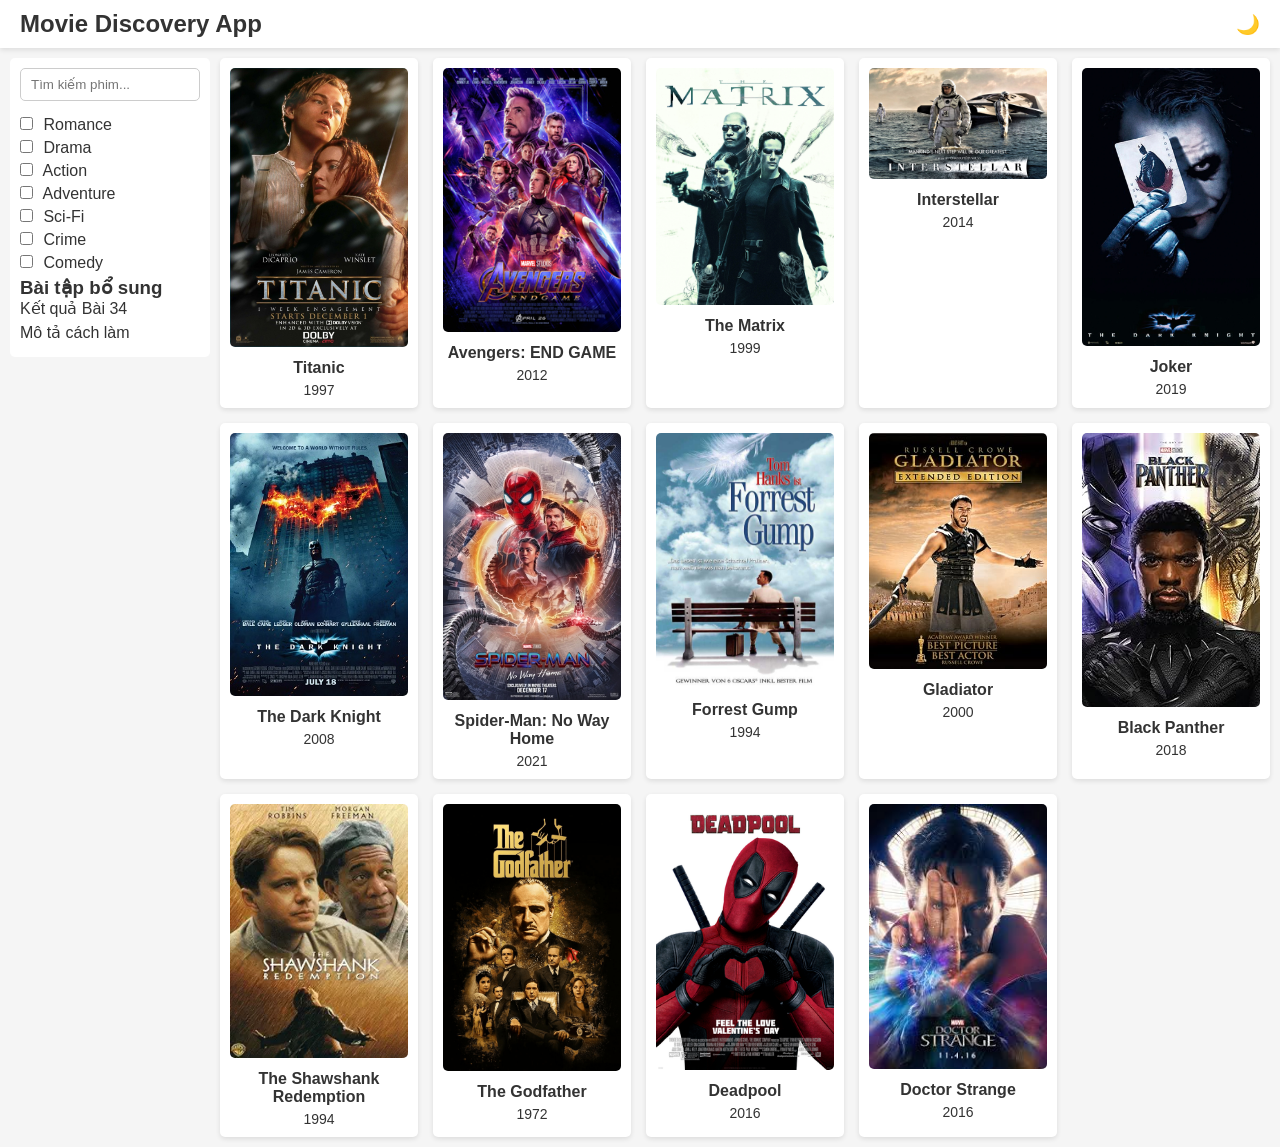
<file: index.html>
<!DOCTYPE html>
<html lang="vi">
<head>
  <meta charset="UTF-8">
  <meta name="viewport" content="width=device-width, initial-scale=1.0">
  <title>Movie Discovery App</title>
  <link rel="stylesheet" href="style.css">
  <style>
    :root {
      --bg-color: #f5f5f5;
      --text-color: #333;
      --card-bg: #fff;
    }
    body.dark-mode {
      --bg-color: #1e1e1e;
      --text-color: #f5f5f5;
      --card-bg: #2c2c2c;
    }

    body {
      margin: 0;
      font-family: Arial, sans-serif;
      background-color: var(--bg-color);
      color: var(--text-color);
    }

    header {
      display: flex;
      justify-content: space-between;
      align-items: center;
      padding: 10px 20px;
      background-color: var(--card-bg);
      box-shadow: 0 2px 5px rgba(0,0,0,0.1);
    }

    #toggle-theme {
      font-size: 1.2rem;
      cursor: pointer;
      background: none;
      border: none;
    }

    .container {
      display: grid;
      grid-template-columns: 200px 1fr;
      gap: 10px;
      padding: 10px;
    }

    .sidebar {
      background-color: var(--card-bg);
      padding: 10px;
      border-radius: 5px;
      height: fit-content;
    }

    #genre-filters label, .extra-links a {
      display: block;
      margin-bottom: 5px;
      text-decoration: none;
      color: var(--text-color);
    }

    .main-content {
      display: grid;
      grid-template-columns: repeat(auto-fill,minmax(180px,1fr));
      gap: 15px;
    }

    .movie-card {
      background-color: var(--card-bg);
      padding: 10px;
      border-radius: 5px;
      box-shadow: 0 2px 5px rgba(0,0,0,0.1);
      cursor: pointer;
      text-align: center;
      transition: transform 0.3s, box-shadow 0.3s;
    }

    .movie-card:hover {
      transform: scale(1.05);
      box-shadow: 0 4px 10px rgba(0,0,0,0.2);
    }

    .movie-card img {
      width: 100%;
      border-radius: 5px;
    }

    /* Modal */
    .modal {
      position: fixed;
      top: 0;
      left: 0;
      width: 100%;
      height: 100%;
      background-color: rgba(0,0,0,0.7);
      display: flex;
      justify-content: center;
      align-items: center;
      z-index: 9999;
    }

    .modal.hidden {
      display: none;
    }

    .modal-content {
      background-color: var(--card-bg);
      padding: 20px;
      border-radius: 8px;
      max-width: 600px;
      max-height: 90vh;
      overflow-y: auto;
      position: relative;
    }

    .modal-content img {
      max-width: 100%;
      border-radius: 5px;
      margin-bottom: 10px;
    }

    .close {
      position: absolute;
      top: 10px;
      right: 15px;
      font-size: 1.5rem;
      cursor: pointer;
    }

    input[type="text"] {
      width: 100%;
      padding: 5px;
      margin-bottom: 10px;
      border-radius: 5px;
      border: 1px solid #ccc;
    }

    @media(max-width:768px){
      .container {
        grid-template-columns: 1fr;
      }
      .sidebar {
        display: flex;
        flex-direction: column;
        overflow-x: auto;
        padding: 5px;
      }
      #genre-filters label, .extra-links a {
        margin-right: 0;
        margin-bottom: 5px;
      }
    }
  </style>
</head>
<body>

  <!-- Modal luôn ở đầu body -->
  <div id="modal" class="modal hidden">
    <div class="modal-content">
      <span id="close-modal" class="close">&times;</span>
      <div id="modal-body"></div>
    </div>
  </div>

  <header>
    <h1>Movie Discovery App</h1>
    <button id="toggle-theme">🌙</button>
  </header>

  <div class="container">
    <aside class="sidebar">
      <input type="text" id="search-input" placeholder="Tìm kiếm phim...">
      <div id="genre-filters"></div>

      <div class="extra-links">
        <h3>Bài tập bổ sung</h3>
        <a href="231A011160_sang_bt34.html" target="_blank">Kết quả Bài 34</a>
        <a href="mota.html" target="_blank">Mô tả cách làm</a>
      </div>
    </aside>

    <main class="main-content" id="movie-list"></main>
  </div>

  <script src="app.js"></script>
</body>
</html>
</file>
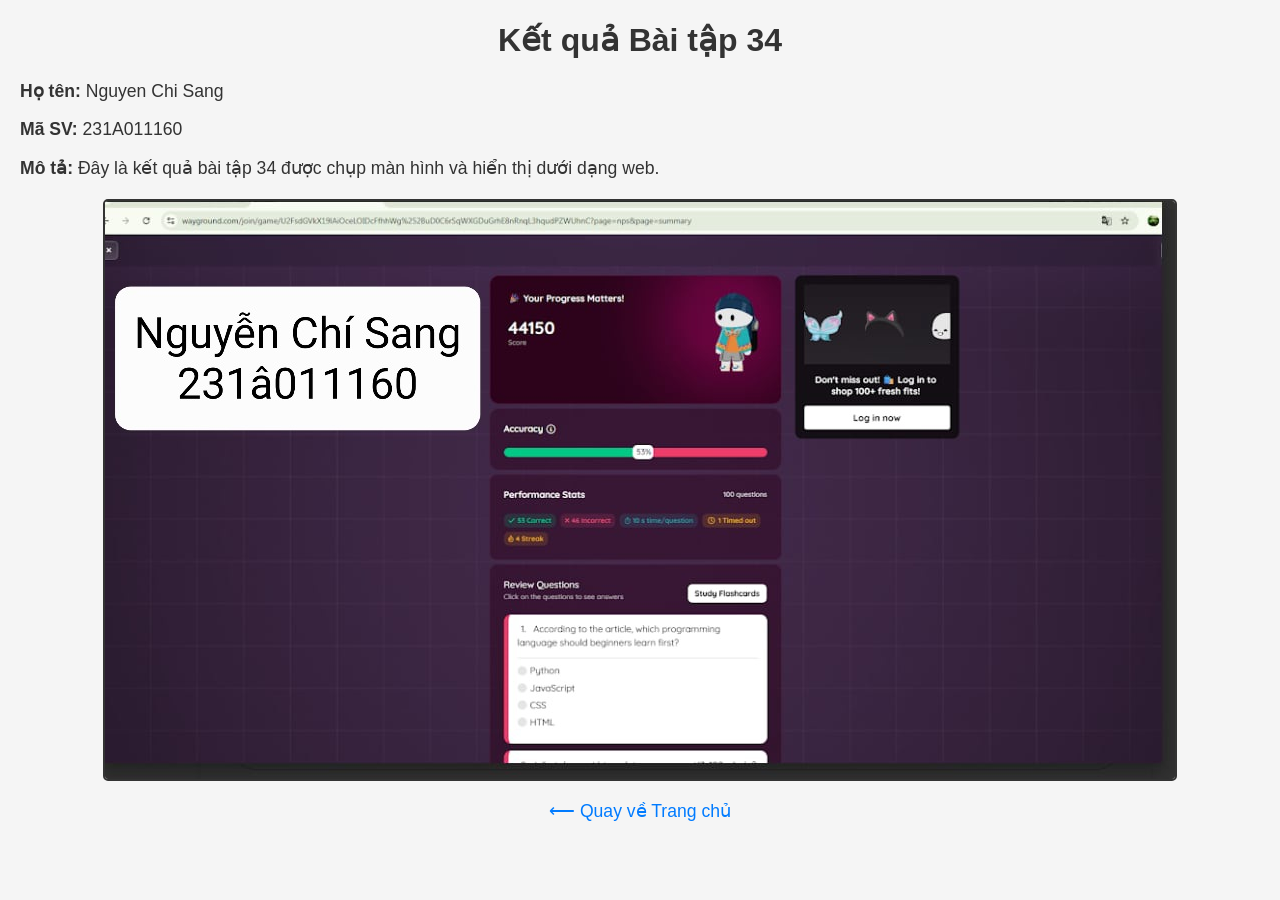
<file: 231A011160_sang_bt34.html>
<!DOCTYPE html>
<html lang="vi">
<head>
  <meta charset="UTF-8">
  <meta name="viewport" content="width=device-width, initial-scale=1.0">
  <title>Bài tập 34 - Nguyen Chi Sang</title>
  <style>
    body {
      font-family: Arial, sans-serif;
      margin: 20px;
      background-color: #f5f5f5;
      color: #333;
    }
    h1 {
      text-align: center;
    }
    .info {
      margin-bottom: 20px;
      font-size: 1.1rem;
    }
    .screenshot {
      display: flex;
      justify-content: center;
      margin-bottom: 20px;
    }
    .screenshot img {
      max-width: 90%;
      border: 2px solid #333;
      border-radius: 5px;
    }
    .home-link {
      display: block;
      margin-top: 20px;
      text-align: center;
      font-size: 1.1rem;
    }
    .home-link a {
      text-decoration: none;
      color: #007BFF;
    }
  </style>
</head>
<body>
  <h1>Kết quả Bài tập 34</h1>
  <div class="info">
    <p><strong>Họ tên:</strong> Nguyen Chi Sang</p>
    <p><strong>Mã SV:</strong> 231A011160</p>
    <p><strong>Mô tả:</strong> Đây là kết quả bài tập 34 được chụp màn hình và hiển thị dưới dạng web.</p>
  </div>
  <div class="screenshot">
    <img src="bai34.jpg" alt="Bài 34">
  </div>
  <div class="home-link">
    <a href="index.html">⟵ Quay về Trang chủ</a>
  </div>
</body>
</html>
</file>
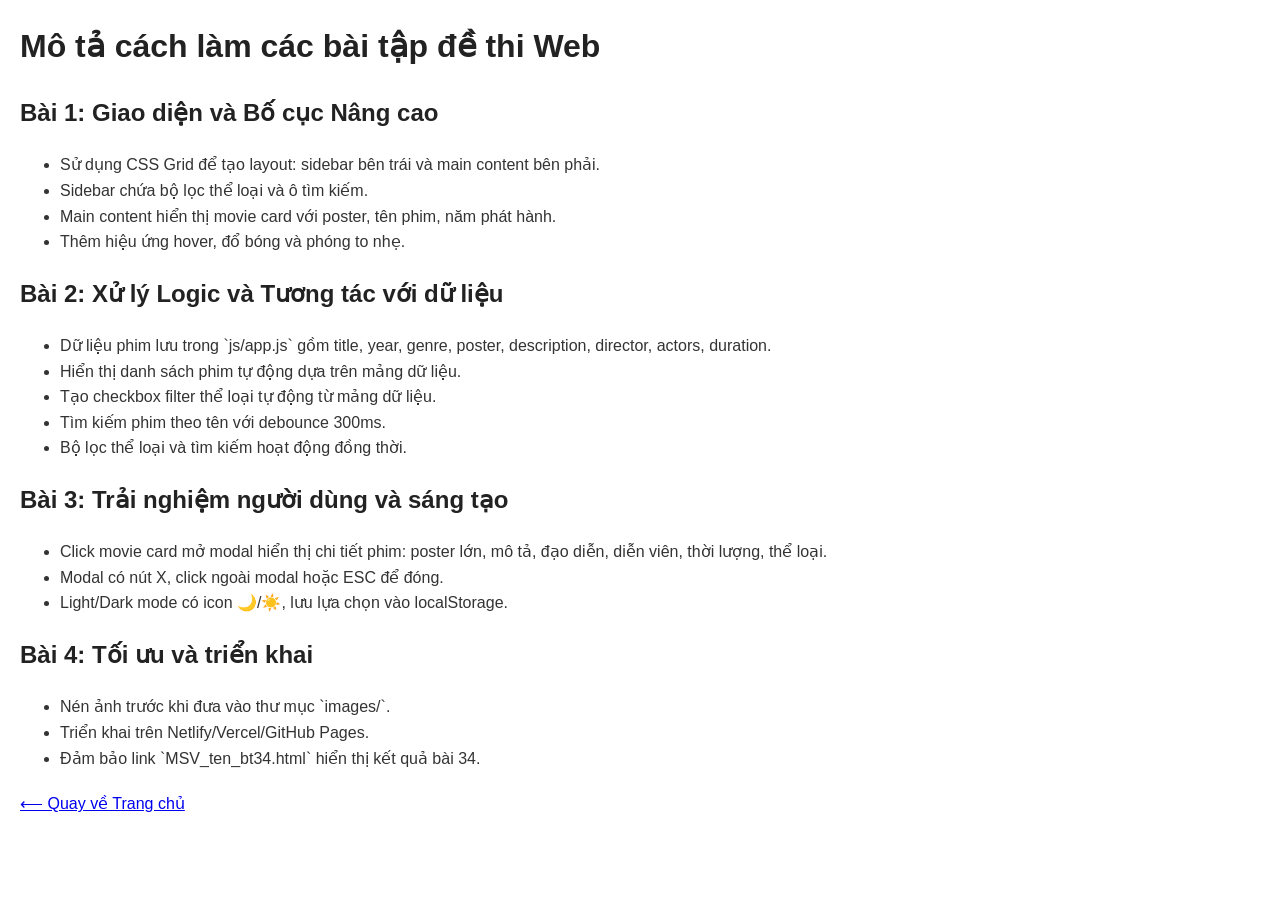
<file: mota.html>
<!DOCTYPE html>
<html lang="vi">
<head>
  <meta charset="UTF-8">
  <meta name="viewport" content="width=device-width, initial-scale=1.0">
  <title>Mô tả cách làm đề thi Web</title>
  <style>
    body {
      font-family: Arial, sans-serif;
      margin: 20px;
      line-height: 1.6;
      background-color: #fff;
      color: #333;
    }
    h1, h2 {
      color: #222;
    }
    pre {
      background-color: #f4f4f4;
      padding: 10px;
      overflow-x: auto;
      border-radius: 5px;
    }
    ul {
      margin-bottom: 20px;
    }
  </style>
</head>
<body>
  <h1>Mô tả cách làm các bài tập đề thi Web</h1>

  <h2>Bài 1: Giao diện và Bố cục Nâng cao</h2>
  <ul>
    <li>Sử dụng CSS Grid để tạo layout: sidebar bên trái và main content bên phải.</li>
    <li>Sidebar chứa bộ lọc thể loại và ô tìm kiếm.</li>
    <li>Main content hiển thị movie card với poster, tên phim, năm phát hành.</li>
    <li>Thêm hiệu ứng hover, đổ bóng và phóng to nhẹ.</li>
  </ul>

  <h2>Bài 2: Xử lý Logic và Tương tác với dữ liệu</h2>
  <ul>
    <li>Dữ liệu phim lưu trong `js/app.js` gồm title, year, genre, poster, description, director, actors, duration.</li>
    <li>Hiển thị danh sách phim tự động dựa trên mảng dữ liệu.</li>
    <li>Tạo checkbox filter thể loại tự động từ mảng dữ liệu.</li>
    <li>Tìm kiếm phim theo tên với debounce 300ms.</li>
    <li>Bộ lọc thể loại và tìm kiếm hoạt động đồng thời.</li>
  </ul>

  <h2>Bài 3: Trải nghiệm người dùng và sáng tạo</h2>
  <ul>
    <li>Click movie card mở modal hiển thị chi tiết phim: poster lớn, mô tả, đạo diễn, diễn viên, thời lượng, thể loại.</li>
    <li>Modal có nút X, click ngoài modal hoặc ESC để đóng.</li>
    <li>Light/Dark mode có icon 🌙/☀️, lưu lựa chọn vào localStorage.</li>
  </ul>

  <h2>Bài 4: Tối ưu và triển khai</h2>
  <ul>
    <li>Nén ảnh trước khi đưa vào thư mục `images/`.</li>
    <li>Triển khai trên Netlify/Vercel/GitHub Pages.</li>
    <li>Đảm bảo link `MSV_ten_bt34.html` hiển thị kết quả bài 34.</li>
  </ul>
  </div>
  <div class="home-link">
    <a href="index.html">⟵ Quay về Trang chủ</a>
  </div>
</body>
</html>
</file>
<file: style.css>
/* =========================
   VARIABLES CHO LIGHT/DARK MODE
========================= */
:root {
  --bg-color: #ffffff;
  --text-color: #222;
  --card-bg: #f9f9f9;
  --card-shadow: rgba(0,0,0,0.1);
  --header-bg: #f1f1f1;
}

body.dark-mode {
  --bg-color: #1c1c1c;
  --text-color: #f0f0f0;
  --card-bg: #2c2c2c;
  --card-shadow: rgba(0,0,0,0.7);
  --header-bg: #2a2a2a;
}

/* =========================
   GLOBAL
========================= */
* {
  box-sizing: border-box;
  margin: 0;
  padding: 0;
  font-family: Arial, sans-serif;
}

body {
  background-color: var(--bg-color);
  color: var(--text-color);
  min-height: 100vh;
}

/* =========================
   HEADER
========================= */
header {
  display: flex;
  justify-content: space-between;
  align-items: center;
  padding: 15px 20px;
  background-color: var(--header-bg);
  box-shadow: 0 2px 4px var(--card-shadow);
}

header h1 {
  font-size: 24px;
}

header button {
  font-size: 20px;
  cursor: pointer;
  background: none;
  border: none;
}

/* =========================
   CONTAINER
========================= */
.container {
  display: grid;
  grid-template-columns: 250px 1fr;
  gap: 20px;
  padding: 20px;
}

/* =========================
   SIDEBAR
========================= */
.sidebar {
  background-color: var(--card-bg);
  padding: 15px;
  border-radius: 8px;
}

.sidebar input[type="text"] {
  width: 100%;
  padding: 8px 10px;
  margin-bottom: 15px;
  border-radius: 5px;
  border: 1px solid #ccc;
}

/* =========================
   GENRE FILTER
========================= */
#genre-filters label {
  display: block;
  margin-bottom: 5px;
  cursor: pointer;
}

#genre-filters input[type="checkbox"] {
  margin-right: 6px;
}

/* =========================
   MOVIE CARDS
========================= */
.main-content {
  display: grid;
  grid-template-columns: repeat(auto-fill, minmax(180px, 1fr));
  gap: 15px;
}

.movie-card {
  background-color: var(--card-bg);
  border-radius: 8px;
  padding: 10px;
  text-align: center;
  cursor: pointer;
  transition: transform 0.2s ease, box-shadow 0.2s ease;
  box-shadow: 0 2px 6px var(--card-shadow);
}

.movie-card img {
  width: 100%;
  border-radius: 5px;
  margin-bottom: 8px;
}

.movie-card h3 {
  font-size: 16px;
  margin-bottom: 5px;
}

.movie-card p {
  font-size: 14px;
  color: var(--text-color);
}

.movie-card:hover {
  transform: scale(1.05);
  box-shadow: 0 4px 12px var(--card-shadow);
}

/* =========================
   MODAL
========================= */
.modal {
  position: fixed;
  top: 0;
  left: 0;
  width: 100%;
  height: 100%;
  background-color: rgba(0,0,0,0.7);
  display: flex;
  justify-content: center;
  align-items: center;
  z-index: 999;
}

.modal.hidden {
  display: none;
}

.modal-content {
  background-color: var(--card-bg);
  padding: 20px;
  border-radius: 8px;
  width: 90%;
  max-width: 500px;
  max-height: 90%;
  overflow-y: auto;
  position: relative;
}

.modal-content img {
  display: block;
  margin: 10px auto;
  border-radius: 5px;
}

.modal-content h2 {
  margin-bottom: 10px;
  text-align: center;
}

.modal-content p {
  margin-bottom: 8px;
  line-height: 1.4;
}

.close {
  position: absolute;
  top: 10px;
  right: 15px;
  font-size: 25px;
  font-weight: bold;
  cursor: pointer;
}

/* =========================
   RESPONSIVE
========================= */
@media (max-width: 768px) {
  .container {
    grid-template-columns: 1fr;
  }
  .sidebar {
    margin-bottom: 20px;
  }
  .main-content {
    grid-template-columns: repeat(auto-fill, minmax(140px, 1fr));
  }
}

@media (max-width: 480px) {
  .main-content {
    grid-template-columns: repeat(auto-fill, minmax(120px, 1fr));
  }
}
</file>
